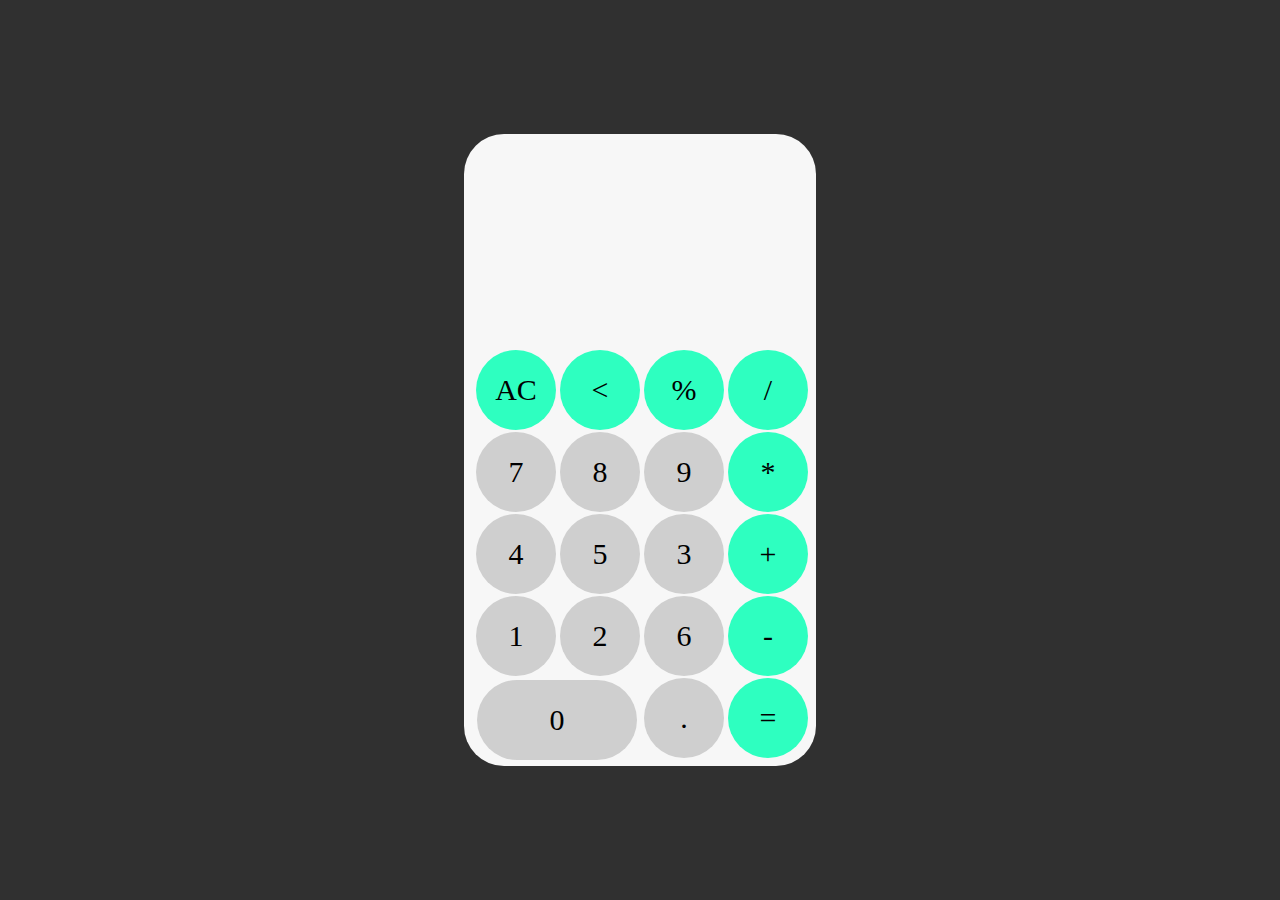
<file: Calculadora/index.html>
<!DOCTYPE html>
<html lang="pt-br">
<head>
    <meta charset="UTF-8">
    <meta name="viewport" content="width=device-width, initial-scale=1.0">
    <title>Calculadora</title>
    <link rel="stylesheet" href="style.css">
    <script defer src="index.js"></script>
</head>
<body>
<div class="wrapper">
    <div class="top">
    </div>
    <div class="bottom">
        <div data-text id="text">
            <div id="number1"></div>
            <div id="number2"></div>
        </div>
        <div class="buttons">
            <div class="frame-1">
                <div data-operator class="button button-green">/</div>
                <div data-operator class="button button-green">*</div>
                <div data-operator class="button button-green">+</div>
                <div data-operator class="button button-green">-</div>
                <div data-equals class="button button-green">=</div>
            </div>
            <div class="frame-2">
                <div data-operator class="button button-green">%</div>
                <div data-number class="button button-grey">9</div>
                <div data-number class="button button-grey">3</div>
                <div data-number class="button button-grey">6</div>
                <div data-number class="button  button-grey">.</div>
            </div>
            <div class="frame-3">
                <div data-clear class="button button-green"><</div>
                <div data-number class="button button-grey">8</div>
                <div data-number class="button button-grey">5</div>
                <div data-number class="button button-grey">2</div>
            </div>
            <div class="frame-4">
                <div all-clear-button class="button button-green">AC</div>
                <div data-number class="button button-grey">7</div>
                <div data-number class="button button-grey">4</div>
                <div data-number class="button button-grey">1</div>
            </div>
        </div>
        <div data-number class="frame-0 button-grey">
            <div>0</div>
        </div>
    </div>
</div>
  
</body>
</html>
</file>
<file: Calculadora/style.css>
:root{
    --default-pad: 10px;
    --light: #f7f7f7;
    --primary-color: #404040;
    --background-button: #cfcfcf ;
}

body{
    background-color: #303030;
    margin: 0;
    padding: 0;
    box-sizing: border-box;
}

.wrapper{
    background: var(--light);
    height: 620px;
    width: 340px ;
    display: flex;
    justify-content: space-between;
    flex-direction: column;
    position: absolute;
    top: 50%;
    left: 50%;
    transform: translate(-50%,-50%);
    padding: 6px;
    border-radius: 40px;
}

.top{
    display: flex;
    justify-content: space-between;
    align-items: center;
    height: 30px;
    color: var(--primary-color);
}

.top div{
    padding: 4px;
}


.bottom{
    position:relative;
    font-size: 30px;
}
/*Onde os números e operações serão digitadas*/
#text{
    text-align: right;
    margin-right: 10px;
    word-wrap: break-word;
}

.buttons{
    display: flex;
    flex-direction: row-reverse;

}

.button{
    height: 80px;
    width: 80px;
    display: flex;
    justify-content: center;
    align-items: center;
    border-radius: 50%;
}

.buttons div{
    display: flex;
    flex-direction: column;
    margin: 1px;
    user-select: none;
}

.button-green{
    background: #2effc0;
    border-radius: 50%;
}

.button-green:hover{
    background: #04e7a2;
    cursor: pointer;
    transition: 0.2s;
}
.button-grey{
    background: var(--background-button);
}

.button-grey:hover{
    background-color: #acacaa;
    cursor: pointer;
    transition: 0.2s;
}

.frame-0{
    width: 160px;
    height: 80px;
    position:absolute;
    left:2px;
    bottom:0;
    margin-left: 5px;
    display:grid;
    place-items: center;
    border-radius: 50px;
    user-select: none;
}
</file>
